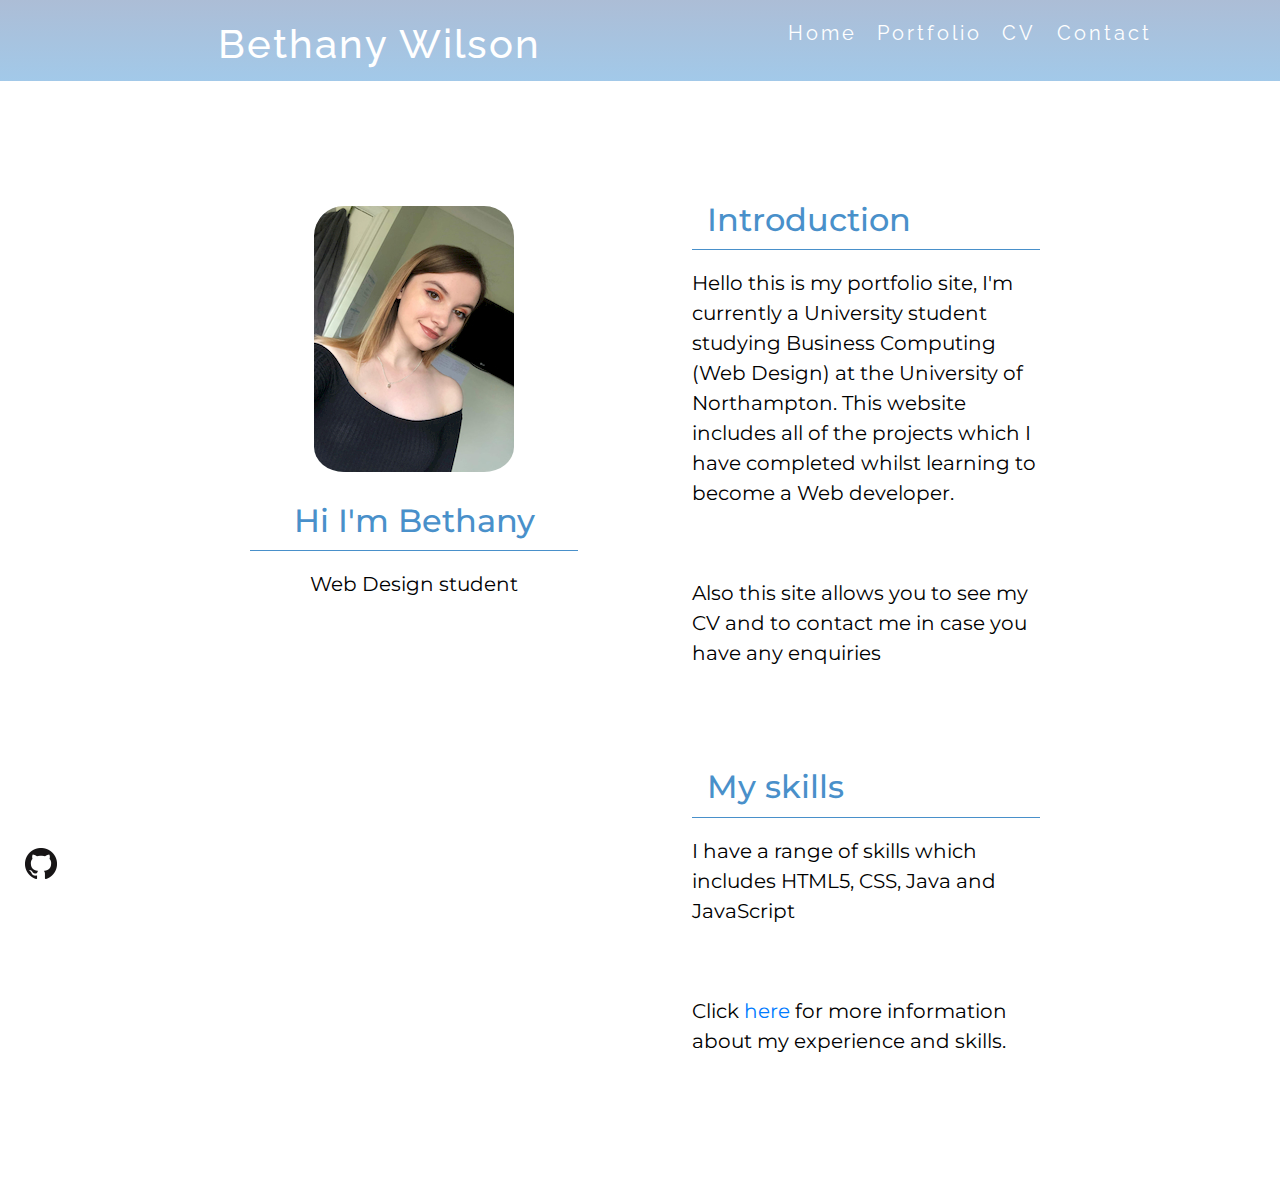
<file: index.html>
<!DOCTYPE html>
<html lang="en">
    <!-- starter code used from Nile-->
<head>
    <meta charset="UTF-8">
    <meta name="viewport" content="width=device-width, initial-scale=1.0">
    <!-- bootstrap cdn-->
    <link rel="stylesheet" href="https://stackpath.bootstrapcdn.com/bootstrap/4.4.1/css/bootstrap.min.css" integrity="sha384-Vkoo8x4CGsO3+Hhxv8T/Q5PaXtkKtu6ug5TOeNV6gBiFeWPGFN9MuhOf23Q9Ifjh" crossorigin="anonymous">
    <!-- stylesheet-->
    <link rel="stylesheet" href="style.css">
    <!--google web fonts-->
    <link href="https://fonts.googleapis.com/css?family=Montserrat|Raleway&display=swap" rel="stylesheet">
    <meta http-equiv="X-UA-Compatible" content="ie=edge">
    <title>Home</title>
    </head>
<body>
    <!--navigation-->
        <nav>
            <div class="title">
                <h1>Bethany Wilson</h1>
            </div>
            <ul class="nav-links">
                <li><a href="index.html">Home</a></li>  
                <li><a href="portfolio.html">Portfolio</a></li>  
                <li><a href="cv.html">CV</a></li>  
                <li><a href="contact.html">Contact</a></li>  
            </ul>
            <div class="burger">
            <div class="line1"></div>
            <div class="line2"></div>
            <div class="line3"></div>
            </div>
        </nav>

<!--grid layout for the index page-->
    <section class="content1">
        <!--https://developer.mozilla.org/en-US/docs/Web/CSS/CSS_Grid_Layout  this website has been used to create the grids on all pages-->
    
        <div class="one">
            <!--profile picture-->
                <img src="assets/G3QpQGblRnmAJTMrNUSVBg.jpg" alt="profile picture">
                <h2>Hi I'm Bethany</h2>
                <p>Web Design student</p>          
        </div>

        <div class="two">
        <h2>Introduction</h2>
        <p> Hello this is my portfolio site, I'm currently a University student studying Business Computing (Web Design) at the University of Northampton.
            This website includes all of the projects which I have completed whilst learning to become a Web developer.</p>
            <br>
            <p>Also this site allows you to see my CV and to contact me in case you have any enquiries</p>
         </div>

         <div class="three">
          <h2>My skills</h2>
          <p> I have a range of skills which includes HTML5, CSS, Java and JavaScript</p>
              <br>
          <p>Click <a href="cv.html">here</a> for more information about my experience and skills. </p>
          </div>
    </section> 
<!--footer containing the social media links-->
    <footer> 
            <!--icons open in a new tab-->
        <a href="https://github.com/beth050201" target="_blank"><img src="assets/GitHub-Mark-32px.png" alt="GitHub"></a>
        <i class="fab fa-twitter"></i>
        <!-- git hub icon  https://github.com/logos -->
        <!-- Twitter icon  https://about.twitter.com/en_gb/company/brand-resources.html width and height-->
        
    </footer>

    <!-- bootstrap JavaScript links-->
    <script src="https://code.jquery.com/jquery-3.4.1.slim.min.js" integrity="sha384-J6qa4849blE2+poT4WnyKhv5vZF5SrPo0iEjwBvKU7imGFAV0wwj1yYfoRSJoZ+n" crossorigin="anonymous"></script>
    <script src="https://cdn.jsdelivr.net/npm/popper.js@1.16.0/dist/umd/popper.min.js" integrity="sha384-Q6E9RHvbIyZFJoft+2mJbHaEWldlvI9IOYy5n3zV9zzTtmI3UksdQRVvoxMfooAo" crossorigin="anonymous"></script>
    <script src="https://stackpath.bootstrapcdn.com/bootstrap/4.4.1/js/bootstrap.min.js" integrity="sha384-wfSDF2E50Y2D1uUdj0O3uMBJnjuUD4Ih7YwaYd1iqfktj0Uod8GCExl3Og8ifwB6" crossorigin="anonymous"></script>
    <script src="main.js"></script>
    </body>
</html>
</file>
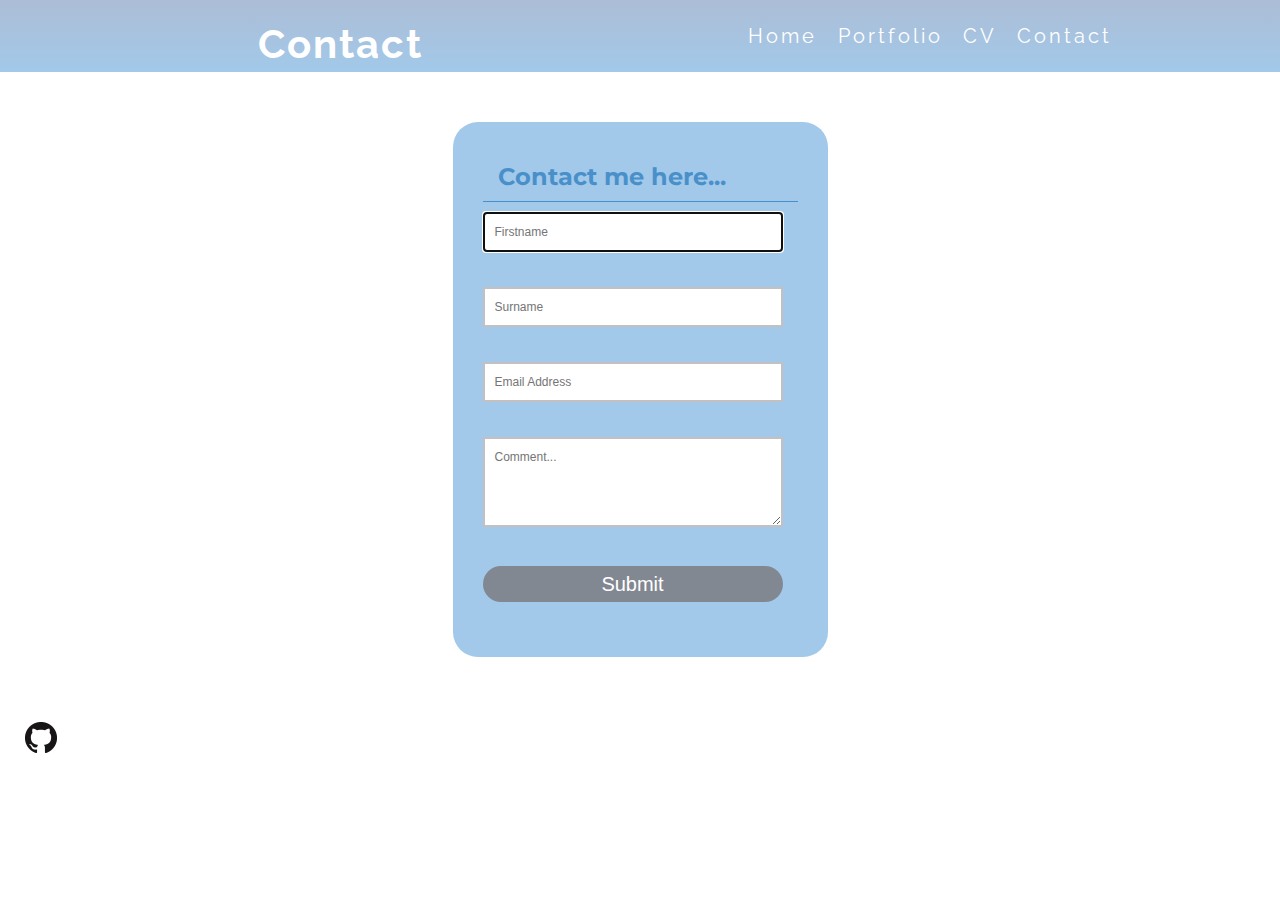
<file: contact.html>
<!DOCTYPE html>
<html lang="en">

    <head>
    <meta charset="UTF-8">
    <meta name="viewport" content="width=device-width, initial-scale=1.0">
    <link rel="stylesheet" href="style.css">
    <link href="https://fonts.googleapis.com/css?family=Montserrat|Raleway&display=swap" rel="stylesheet">
    <meta http-equiv="X-UA-Compatible" content="ie=edge">
    <title>Contact</title>
    </head>
<body>
  <nav>
    <div class="title">
        <h1>Contact</h1>
    </div>
    <ul class="nav-links">
        <li><a href="index.html">Home</a></li>  
        <li><a href="portfolio.html">Portfolio</a></li>  
        <li><a href="cv.html">CV</a></li>  
        <li><a href="contact.html">Contact</a></li>  
    </ul>
    <div class="burger">
    <div class="line1"></div>
    <div class="line2"></div>
    <div class="line3"></div>
    </div>
</nav>

<!--https://codepen.io/ssbalakumar/pen/uzDIA the code has been used as a template and then made adjusts so only relevant parts are included -->
        <div class="form">  
            <form id="contact" action="mailto:bethany.wilson@me.com" method="post">
              <div class="light"><h2>Contact me here...</h2></div>
              
              <fieldset>
                <input placeholder="Firstname" type="text" tabindex="1" required autofocus>
              </fieldset>

              <fieldset>
                  <input placeholder="Surname" type="text" tabindex="1" required>
                </fieldset>

              <fieldset>
                <input placeholder="Email Address" type="email" tabindex="2" required>
              </fieldset>

              <fieldset>
                <textarea placeholder="Comment..." tabindex="5" required></textarea>
              </fieldset>
              
              <fieldset>
                <button name="submit" type="submit" id="contact-submit" data-submit="...Sending">Submit</button>
              </fieldset>
            </form>
           
          </div>
<!--footer containing the social media links-->
         <footer> 
                 <a href="https://github.com/beth050201" target="_blank"><img src="assets/GitHub-Mark-32px.png" alt="GitHub"></a> 
                 <a href="https://twitter.com/beth___wilson" target="_blank"><img src="assets/Twitter_Social_Icon_Rounded_Square_Color.png" alt="Twitter" width="32px" height="32px"></a>
                
                <!-- git hub icon  https://github.com/logos -->
                <!-- Twitter icon  https://about.twitter.com/en_gb/company/brand-resources.html width and height-->
        </footer>
</body>
</html>
</file>
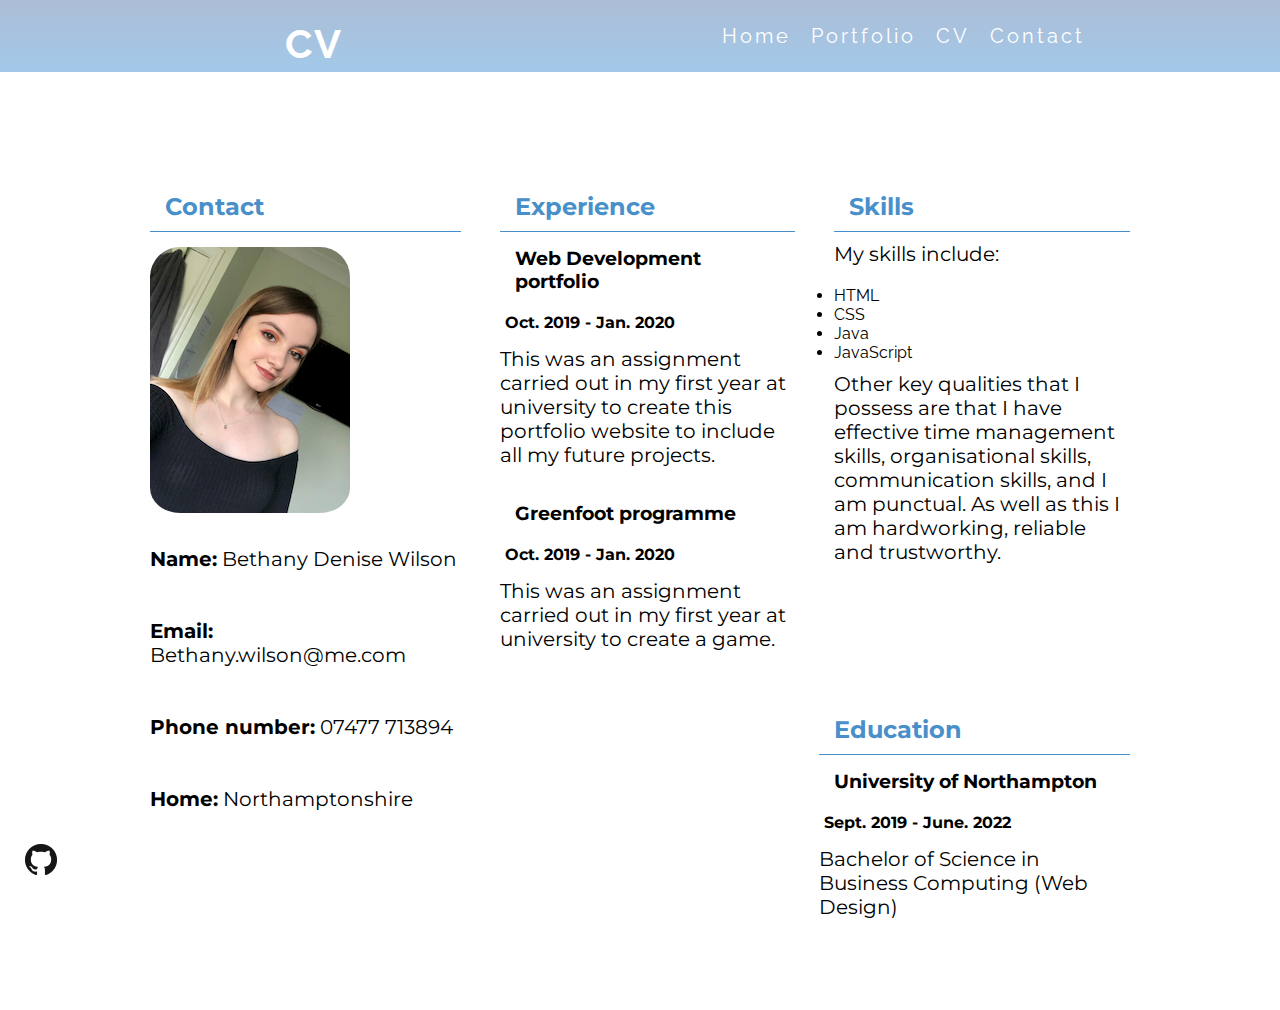
<file: cv.html>
<!DOCTYPE html>
<html lang="en">

<head>
    <meta charset="UTF-8">
    <meta name="viewport" content="width=device-width, initial-scale=1.0">
    <link rel="stylesheet" href="style.css">
    <link href="https://fonts.googleapis.com/css?family=Montserrat|Raleway&display=swap" rel="stylesheet">
    <meta http-equiv="X-UA-Compatible" content="ie=edge">
    <title>CV</title>
    </head>
    
<body>
    <nav>
        <div class="title">
            <h1>CV</h1>
        </div>
        <ul class="nav-links">
            <li><a href="index.html">Home</a></li>  
            <li><a href="portfolio.html">Portfolio</a></li>  
            <li><a href="cv.html">CV</a></li>  
            <li><a href="contact.html">Contact</a></li>  
        </ul>
        
        <div class="burger">
        <div class="line1"></div>
        <div class="line2"></div>
        <div class="line3"></div>
        </div>
    </nav>

<!--grid layout for the CV page https://developer.mozilla.org/en-US/docs/Web/CSS/CSS_Grid_Layout  this website has been used to create the grids on all pages-->
         <section class="content2">
                    <!--https://developer.mozilla.org/en-US/docs/Web/CSS/CSS_Grid_Layout  this website has been used to create the grid son all pages-->
                
                    <div class="contact">
                            <!-- contains all information used to be contacted, <strong> used to make it bold-->
                            
                            <h2>Contact</h2>
                            <img src="assets/G3QpQGblRnmAJTMrNUSVBg.jpg" alt="profile picture" class="profile">
                            <p><strong>Name:</strong> Bethany Denise Wilson</p> 
                            <br>
                            <p><strong>Email:</strong> Bethany.wilson@me.com</p>     
                            <br>
                            <p><strong>Phone number:</strong> 07477 713894</p> 
                            <br>
                            <p><strong>Home:</strong> Northamptonshire</p>      
                    </div>
            
                    <div class="education">
                    <h2>Education</h2>
                    <!-- different size headers used to improve the look of the section -->
                         <h3>University of Northampton</h3>
                          <h4>Sept. 2019 - June. 2022</h4>
                                <p>Bachelor of Science in Business Computing (Web Design)</p>
                    
                     </div>
            
                    <div class="experience">
                    <h2>Experience</h2>
                        <h3>Web Development portfolio</h3>
                          <h4>Oct. 2019 - Jan. 2020 </h4>
                                <p>This was an assignment carried out in my first year at university to create this portfolio website to include all my future projects. </p>

                        <h3>Greenfoot programme</h3>
                                 <h4>Oct. 2019 - Jan. 2020 </h4>
                                      <p>This was an assignment carried out in my first year at university to create a game.  </p>
                    </div>

                    <div class="skill">
                        <h2>Skills</h2>
                        <p>My skills include:</p>
                        
                        <ul>
                                <li>HTML</li>
                                <li>CSS</li>
                                <li>Java</li>
                                <li>JavaScript</li>
                        </ul>
                       
                        <p> Other key qualities that I possess are that I have effective time management skills, organisational skills, communication skills, and I am punctual. As well as this I am hardworking, reliable and trustworthy.
                        </p>


                        </div>
                </section> 

<!--footer containing the social media links-->
         <footer> 
                <a href="https://github.com/beth050201" target="_blank"><img src="assets/GitHub-Mark-32px.png" alt="GitHub"></a> 
                <a href="https://twitter.com/beth___wilson" target="_blank"><img src="assets/Twitter_Social_Icon_Rounded_Square_Color.png" alt="Twitter" width="32px" height="32px"></a>
                 
                <!-- git hub icon  https://github.com/logos -->
                <!-- Twitter icon  https://about.twitter.com/en_gb/company/brand-resources.html width and height-->
        </footer>
        
</body>
</html>
</file>
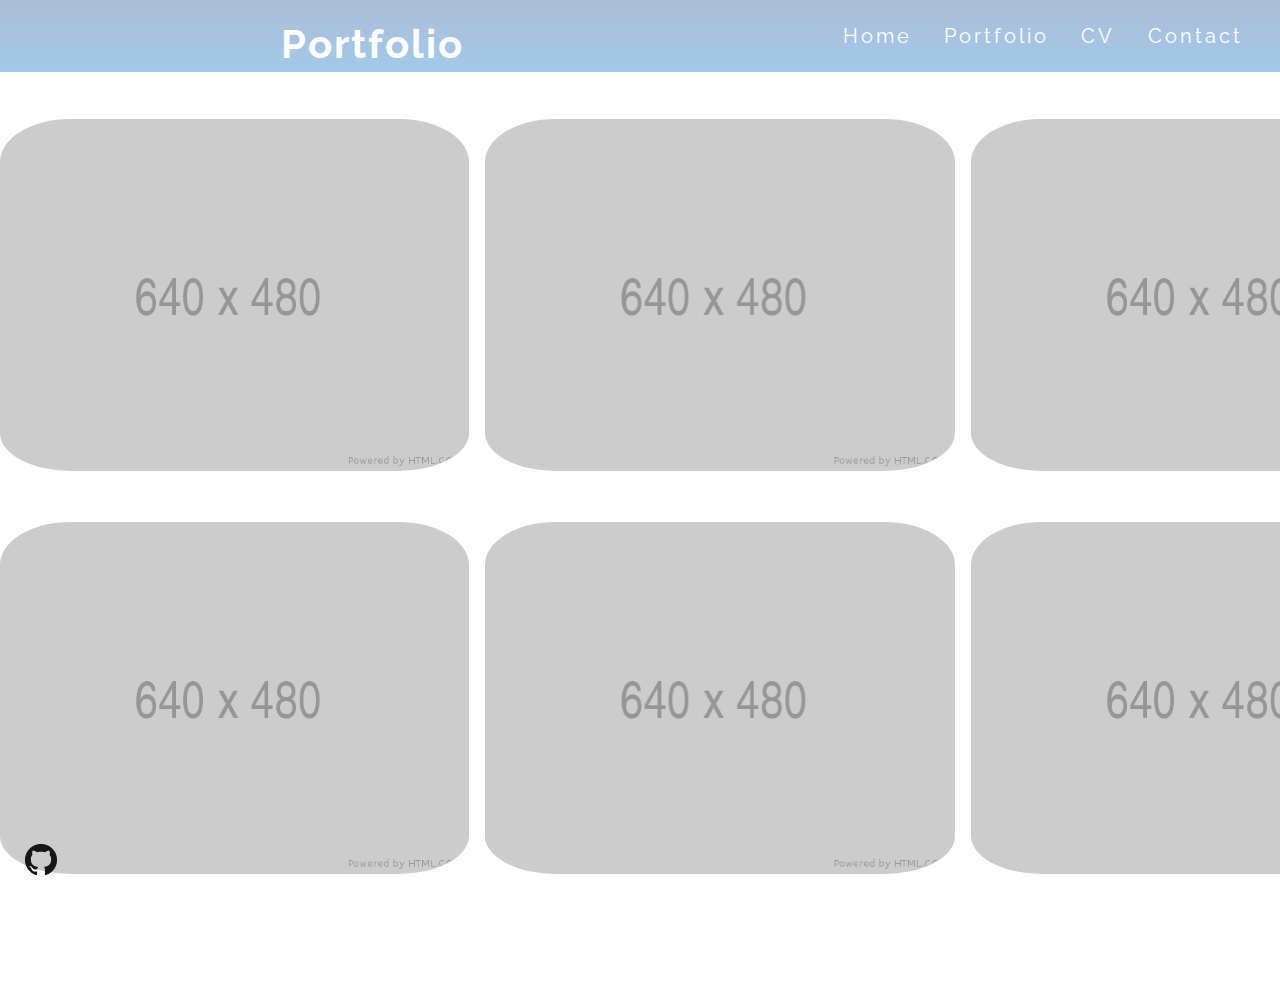
<file: portfolio.html>
<!DOCTYPE html>
<html lang="en">
    <!-- starter code used from Nile-->
<head>
    <meta charset="UTF-8">
    <meta name="viewport" content="width=device-width, initial-scale=1.0">
    <link rel="stylesheet" href="style.css">
    <link href="https://fonts.googleapis.com/css?family=Montserrat|Raleway&display=swap" rel="stylesheet">
    <meta http-equiv="X-UA-Compatible" content="ie=edge">
    <title>Portfolio</title>
    
</head>

<body>  
  <!--navigation-->
  <nav>
    <div class="title">
        <h1>Portfolio</h1>
    </div>
    <ul class="nav-links">
        <li><a href="index.html">Home</a></li>  
        <li><a href="portfolio.html">Portfolio</a></li>  
        <li><a href="cv.html">CV</a></li>  
        <li><a href="contact.html">Contact</a></li>  
    </ul>

    <div class="burger">
    <div class="line1"></div>
    <div class="line2"></div>
    <div class="line3"></div>
    </div>
    
</nav>

<!--grid layout for the portfolio page template used from nile starter code week 6-->
     <div class="container">
                        
          <div class="gallery">
                <div class="portfolio-item">
                      <img src="assets/640x480.png" alt="Placeholder Image" class="image">
                    
                  <div class="middle">
                    <div class="text">Project One</div>
                      </div>
                    </div>
                    
                    <div class="portfolio-item">
                                <img src="assets/640x480.png" alt="Placeholder Image" class="image">
                    
                      <div class="middle">
                        <div class="text">Project Two</div>
                      </div>
                    </div>
                    
                    <div class="portfolio-item">
                                <img src="assets/640x480.png" alt="Placeholder Image" class="image">
                    
                      <div class="middle">
                        <div class="text">Project Three</div>
                      </div>
                    </div>
                    
                    <div class="portfolio-item">
                                <img src="assets/640x480.png" alt="Placeholder Image" class="image">
                    
                      <div class="middle">
                        <div class="text">Project Four</div>
                      </div>
                    </div>
                    
                   <div class="portfolio-item">
                                <img src="assets/640x480.png" alt="Placeholder Image" class="image">
                    
                      <div class="middle">
                        <div class="text">Project Five</div>
                      </div>
                    </div>

                    <div class="portfolio-item">
                                <img src="assets/640x480.png" alt="Placeholder Image" class="image">

                       
                         <div class="middle">
                           <div class="text">Project Six</div>
                         </div>
                        </div>
              
                    </div>
                      </div>
                      
<!--footer containing the social media links-->
        <footer> 
            <a href="https://github.com/beth050201" target="_blank"><img src="assets/GitHub-Mark-32px.png" alt="GitHub"></a> 
            <a href="https://twitter.com/beth___wilson" target="_blank"><img src="assets/Twitter_Social_Icon_Rounded_Square_Color.png" alt="Twitter" width="32px" height="32px"></a>
          
          <!-- git hub icon  https://github.com/logos -->
          <!-- Twitter icon  https://about.twitter.com/en_gb/company/brand-resources.html width and height-->
        </footer>
</body>
</html>
</file>
<file: style.css>
/* starter code used from Nile */

*{
    padding: 0;
    margin: 0;
    box-sizing:border-box;
    
  }
  
  
  h1 {
    /* font family used from google webfonts, header 1 for all pages */
      font-family: 'Raleway', sans-serif;
       color:white;
       text-align: left;
       font-size: 40px;
       padding-top: 20px;
       padding-left: 100px;
       padding-bottom: 5px;
   }
   
   
   h2{
     /* font family used from google webfonts */
     font-family: 'Montserrat', sans-serif;
     color: rgb(73, 144, 202);
     padding: 15px;
     padding-top: 10px;
     padding-bottom: 10px;
     /*https://codepen.io/lizcoultersmith/pen/VwYwyKJ for border under writing*/
     border-bottom: 1px solid rgb(73, 144, 202);
   }
  
  /* applies to CV page */
   h3{
    font-family: 'Montserrat', sans-serif;
    padding: 15px;
    text-align: left;
   }
  
   h4{
    font-family: 'Montserrat', sans-serif;
    padding: 5px;
   }
  
   p{
      font-family: 'Montserrat', sans-serif;
      color: black;
      font-size: 20px;
      padding-bottom: 20px;
      padding-top: 10px;
   }
  
  /* nav CSS used from nile starter code and then admended to fit style of the website*/
  nav { 
      display: flex;
      width: 100%;
      font-family: 'Raleway', sans-serif;
      justify-content: space-around;
      align-items: center;
      min-height: 8vh;
      background: linear-gradient(rgb(172, 189, 214), rgb(162, 201, 233));
      /*https://developer.mozilla.org/en-US/docs/Web/CSS/linear-gradient  used this website to find out the basics on how to create gradient effect*/
    }

    .title{
      color: white;
      letter-spacing: 2px;
      font-size: 40px;
    }

    .nav-links{
      display: flex;
      justify-content: space-around;
      width: 30%;
    }

    .nav-links li{
      list-style: none;
    }
    .nav-links a{
      color: white;
      text-decoration: none;
      letter-spacing: 3px;
      font-size: 20px;
    }

    .burger{
      display: none;
    }

    .burger div{
    width: 35px;
    height: 5px;
    background-color: white;
    margin: 5px;
    transition: all 0.3 ease;
    }

    body{
      display: grid;
      flex-direction: column; 
      width: 100%;
  }
  
  /* grid css for index page */
  .content1 {
      display: grid;
      grid-template-columns: repeat(2, minmax(300px, 1fr));
      grid-gap: 1.5rem;
      grid-auto-rows: minmax(100px, auto);
      padding-left: 200px;
      padding-right: 200px;
      padding-top: 100px;
      
    }
  
    img {
      border-style: none;
      border-radius: 15%;
      text-align: center;
      padding-bottom: 20px;
      padding-top: 15px;
      align-content: center;
     }
  
     /* .profile{
      border-style: none;
      border-radius: 15%;
      text-align: center;
      padding-bottom: 20px;
      padding-top: 15px;
      align-content: center;
     } */
  
     /* first grid element take sup more than one row */
    .one {
      grid-column: 1;
      grid-row: 1/3;
      padding: 5em;
      text-align: center;
      padding: 10px 50px 20px;
    
    }
  
    .two {
        grid-column: 2/3;
        grid-row: 1;
        padding: 10%;
        font-family: 'Raleway', sans-serif;
        text-align: left;
        padding: 10px 40px 20px;
    }
  
    .three{
      grid-column: 2/3;
      grid-row: 2;
      padding: 10%;
      font-family: 'Raleway', sans-serif;
      text-align: left;
      padding: 10px 40px 20px;
    
  }
  
  /* portfolio css used for nile and amended to made to match the website */
  .container {
    width: 90rem; 
    margin: 2rem auto;
    
  }

  
  .portfolio-item  {
    max-width: 100%;
    border-radius: 20px;
    transition: all .3s;
    overflow: hidden;
    position: relative;
  }
  
  .gallery {
    display: grid;
    grid-template-columns: repeat(3, minmax(300px, 1fr));
    grid-gap: 1rem;
    grid-auto-rows: minmax(150px, auto);
  }
  
  
  /* formatting the images in the grid */
  .image {
    opacity: 1;
    border-radius: 15%;
    display: block;
    width: 100%;
    height: auto;
    transition: .5s ease;
    backface-visibility: hidden;
    object-fit: cover;
  }
  
  .middle {
    transition: .5s ease;
    opacity: 0;
    position: absolute;
    top:50%;
    left: 50%;
    transform: translate(-50%, -50%);
    text-align: center
  }
  
  /* adding hovers for the projects to include the name of the project */
  .portfolio-item:hover .image {
    filter: grayscale(1);
  }
  
  .portfolio-item:hover .middle {
    opacity: 1;
  }
  
  /* styling the hover text on the images */
  .text {
    color: white;
    font-size: 2.5em;
    padding: 16px 32px;
    font-family: 'Raleway', sans-serif;
  }
  
  /* grid for CV page, same style as grid for index page just different postionings and stlying */
  .content2 {
    display: grid;
    grid-template-columns: repeat(3, minmax(300px, 1fr));
    grid-gap: 1.5rem;
    grid-auto-rows: minmax(100px, auto);
    padding-left: 150px;
    padding-right: 150px;
    padding-top: 100px;
    
  }
  
  .contact {
    grid-column: 1;
    grid-row: 1/3;
    padding: 5em;
    text-align: left;
    padding: 10px 0px 0px;
  }
  
  .education {
      grid-column: 3;
      grid-row: 2/3;
      padding: 10%;
      font-family: 'Raleway', sans-serif;
      text-align: left;
      padding: 10px 0px 0px;
  }
  
  .experience{
    grid-column: 2;
    grid-row: 1;
    padding: 10%;
    font-family: 'Raleway', sans-serif;
    text-align: left;
    padding: 10px 0 0;
    padding-left: 15px;
  }
  
  .skill{
    grid-column: 3;
    grid-row: 1;
    padding: 10%;
    font-family: 'Raleway', sans-serif;
    text-align: left;
    padding: 10px 0 0;
    padding-left: 15px;
  }
  
  /* most of CSS used is taken from https://codepen.io/ssbalakumar/pen/uzDIA
  this is only used as a guide for how to style and then changes have been made to fit my portfolio site */
  .form {
    /* sets the width for the form to be */
      max-width:400px;
      margin:0 auto;
      position:relative;
  }
  
  /* attempt to change colour of title on the contact however will not change colour */
  .light{
    color: #FFF;
  }
  
  #contact input[type="text"], #contact input[type="email"], #contact input[type="tel"], #contact input[type="url"], #contact textarea, #contact button[type="submit"] { font:400 12px/16px "Open Sans", Helvetica, Arial, sans-serif; }
  
  #contact {
    /* background and shape of the form */
      padding:30px;
    margin:50px 0;
    border-radius: 25px;
    background-color: rgb(162, 201, 233);
  }
  
  fieldset {
    /* removes the border around each field */
    border: medium none !important;
    margin: 0 0 20px;
      min-width: 100%;
    width: 100%;
    padding-top: 10px;
    padding-right: 15px;
    text-align: center;
    
  }
  
  #contact input[type="text"], #contact input[type="email"], #contact input[type="tel"], #contact input[type="url"], #contact textarea {
  /* makes changes to the size of the input area for each */
    width:300px;
      border:2px solid rgb(194, 192, 192);
      background:#FFF;
    margin:0 0 5px;
      padding:10px;
  }
  
  
  #contact textarea {
    /* changes the size of the text area to write a comment */
      height:90px;
      max-width:300px;
  }
  
  #contact button[type="submit"] {
    cursor:pointer;
    /*adding a border radius to match the exsisting style on the site*/
    border-radius: 25px;
      width:100%;
      border:none;
    background:rgb(130, 136, 146);
    /* grey background for button for material design */
      color:#FFF;
      margin:0 0 5px;
      padding:10px;
      font-size:20px;
  }
  
  #contact button[type="submit"]:hover {
    background:rgb(158, 160, 160);
    /* lighter grey for the hover */
  }
  
  .twitter{
    width: 32px;
    height: 32px;
  }
  
  /* footer getting the footer to stick to the bottom of the screen */
  footer{
      text-align: left;
      color: white;
      position: sticky;
      bottom: 0;
      left: 0;
      width: 100%;
      padding-left: 25px;
  }

  /* animation for the navigation*/
  @keyframes navLinkFade{
    from{
          opacity: 0;
          transform: translateX(50px);
    }
    to{
      opacity: 1;
      transform: translateX(0px);
    }
  }

  @media screen and (max-width: 1212px){
    .nav-links{
      display: flex;
      justify-content: space-around;
      width: 40%;
    }
  } 

  @media screen and (max-width: 852px){
    .nav-links{
      display: flex;
      justify-content: space-around;
      width: 50%;
    }
  } 

  
  @media screen and (max-width: 768px){
    /*removes scroll*/
    body{
      overflow-x: hidden;
    }
    /*creating burger */
    .nav-links {
      position: absolute;
      right: 0px;
      height: 92vh;
      top: 8vh;
      background: linear-gradient(rgb(172, 189, 214), rgb(162, 201, 233));
      display: flex;
      flex-direction: column;
      align-items: center;
      width: 50%;
      /*moves nav off the screen*/
      transform: translateX(100%);
      transition: transform 0.5s ease-in;
    }

    .nav-links li{
      opacity: 0;
    }

    .burger{
      display: block;
    }

    .nav-active{
      transform: translateX(0%);
    }

    .toggle .line1{
      transform: rotate(-45deg) translate(-5px,6px);
    }

    .toggle .line2{
      opacity: 0;
    }

    .toggle .line3{
      transform: rotate(45deg) translate(-5px,-6px);
    }
  }

  /* media query for phone  */
  @media screen and (max-width: 375px){
    
    img{
      padding-top: 5px;
    }
    
  
    h1{
      padding: 5px;
      font-size: 15px;
    }
  
    /* adjusting columns of grid on every page so appears underneath each other in column 1 */
    .content1{
      grid-template-columns: repeat(1,1fr);
    }
  
    .one{
      grid-column: 1;
      grid-row: 2;
      padding-top: 0px;
    }
  
    .two{
      grid-column: 1;
      grid-row: 3;
    }
  
    .three{
      grid-column: 1;
      grid-row: 4;
    }
  
    .container{
      grid-template-columns: repeat(1,fr)
    }
  
    .portfolio-item{
    grid-column: 1;
    padding-left: 10px;
    margin: auto;
    }
  
    .content2{
      grid-template-columns: repeat(1,fr)
    }
  
    .experience{
      grid-column: 1;
      grid-row: 3;
    }
  
    .skill{
      grid-column: 1;
      grid-row: 4;
    }
  
    .form{
      grid-template-columns: repeat(1,fr)
    }
  
  }
  
  /* media query for desktop */
  @media only screen and (max-width: 1023px){
    .nav {
      float: right;
    }
  
    h1{
      padding: 5px;
    }
    
    .content1{
      grid-template-columns: repeat(1,1fr);
    }
  
    .one{
      grid-column: 1;
      grid-row: 2;
    }
  
    .two{
      grid-column: 1;
      grid-row: 3 ;
    }
  
    .three{
      grid-column: 1;
      grid-row: 4;
    }
  
    .container{
      grid-template-columns: repeat(1,fr)
    }
  
    .portfolio-item{
    grid-column: 1;
    padding-left: 10px;
    margin: auto;
    }
  
    .content2{
      grid-template-columns: repeat(1,fr)
    }
  
    .experience{
      grid-column: 1;
      grid-row: 3;
    }
  
    .skill{
      grid-column: 1;
      grid-row: 4;
    }
  
    .education{
      grid-column: 1;
      grid-row: 5;
    }
  
    .form{
      grid-template-columns: repeat(1,fr)
    }
  
  }
</file>
